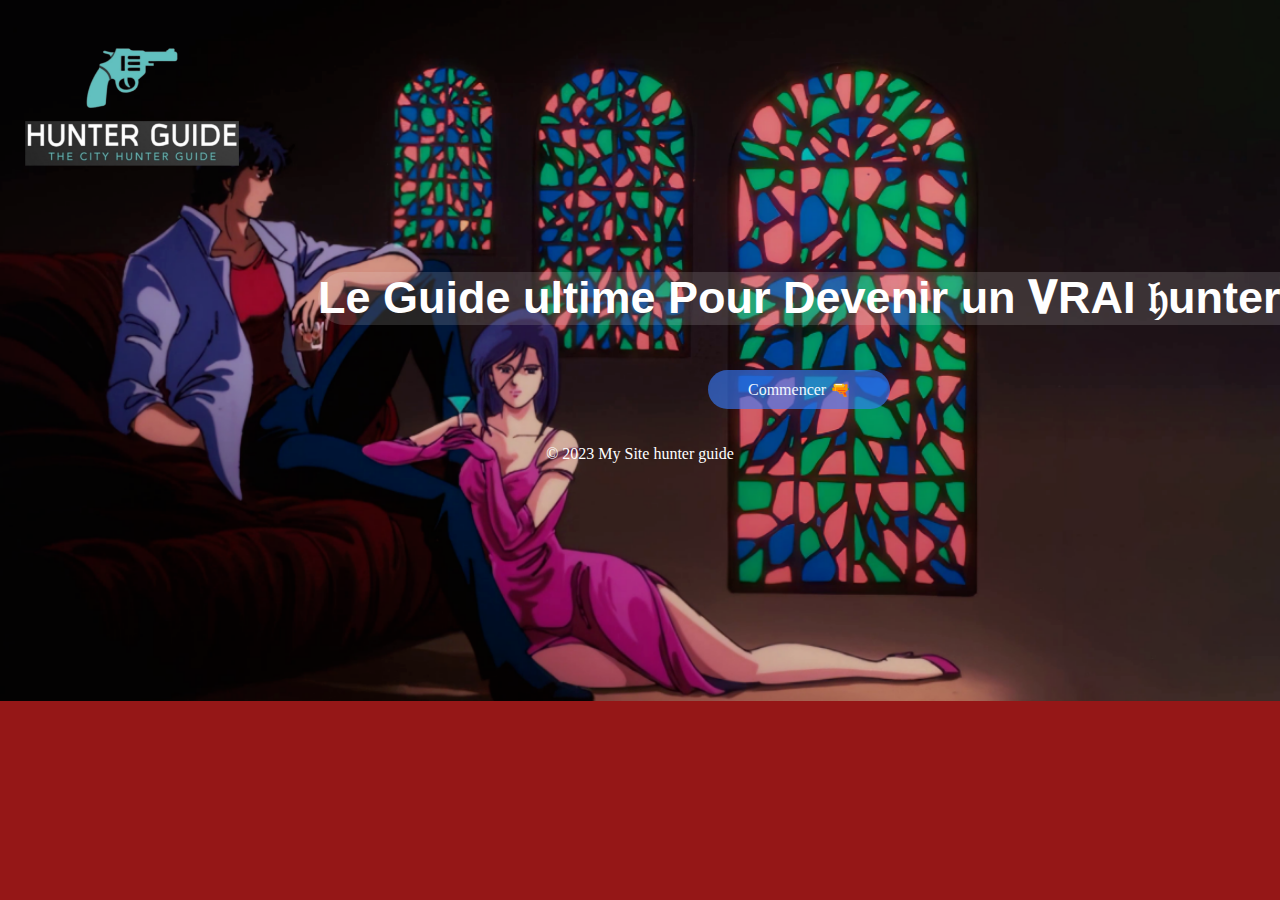
<file: index.html>
<!DOCTYPE html>
<html lang="fr">
<head>
    <meta charset="UTF-8">
    <meta name="viewport" content="width=device-width, initial-scale=1.0">
    <title>Page d'accueil guide du Hunter</title>
    <link rel="stylesheet" href="style.css">
</head>
<body>
    <div class="logo">
        <img src="image/logo3.png" alt="logo">
    </div>
    <div class="titre">
        <h1>Le Guide ultime Pour Devenir un &#119829;RAI &#120101;unter</h1>
    </div>
    <div class="contact">
        <a href="http://127.0.0.1:5500/index..html">Nous contacter</a>
    </div>
   
<div class="page2">
<a href="http://127.0.0.1:5500/index...html">Commencer &#128299;</a>
</div>
</body>
<footer>
    <p>&copy; 2023 My Site hunter guide</p>
</footer>
</html>
</file>
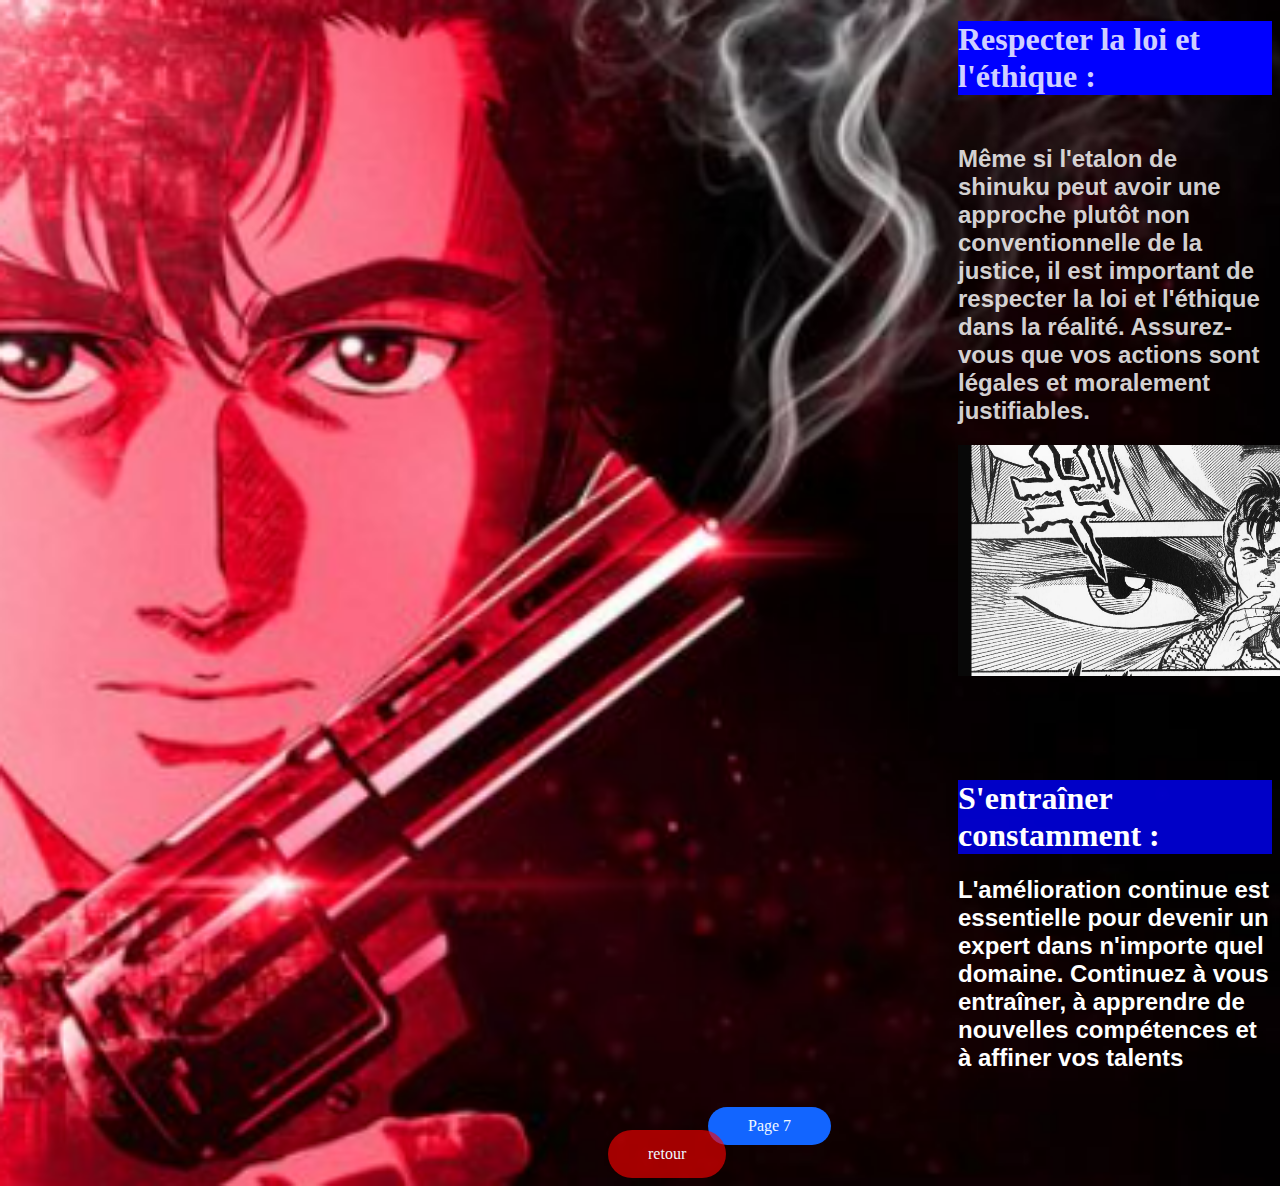
<file: index........html>
<!DOCTYPE html>
<html lang="en">
<head>
    <meta charset="UTF-8">
    <meta name="viewport" content="width=device-width, initial-scale=1.0">
    <title>Page 6 hunter guide</title>
    <link rel="stylesheet" href="style....css">
</head>
<body>
  
    <div class="t1">
        <h1>Respecter la loi et l'éthique :</h1>
        <h2>Même si l'etalon de shinuku peut avoir une approche plutôt non conventionnelle de la justice, il est important de respecter la loi et l'éthique dans la réalité. Assurez-vous que vos actions sont légales et moralement justifiables.</h2>
        <img src="image/Capture d'écran 2024-02-26 171810.png" alt="">
            </div>
            <div class="t2">
                <h1>S'entraîner constamment : </h1>
                <h2> L'amélioration continue est essentielle pour devenir un expert dans n'importe quel domaine. Continuez à vous entraîner, à apprendre de nouvelles compétences et à affiner vos talents</h2>
                    </div>
                    <div class="page22">
                        <a href="http://127.0.0.1:5500/index.........html">Page 7</a>
                            </div>
                            <div class="retour">
                                <a href="http://127.0.0.1:5500/index.......html">retour</a>
                                    </div>
</body>
</html>
</file>
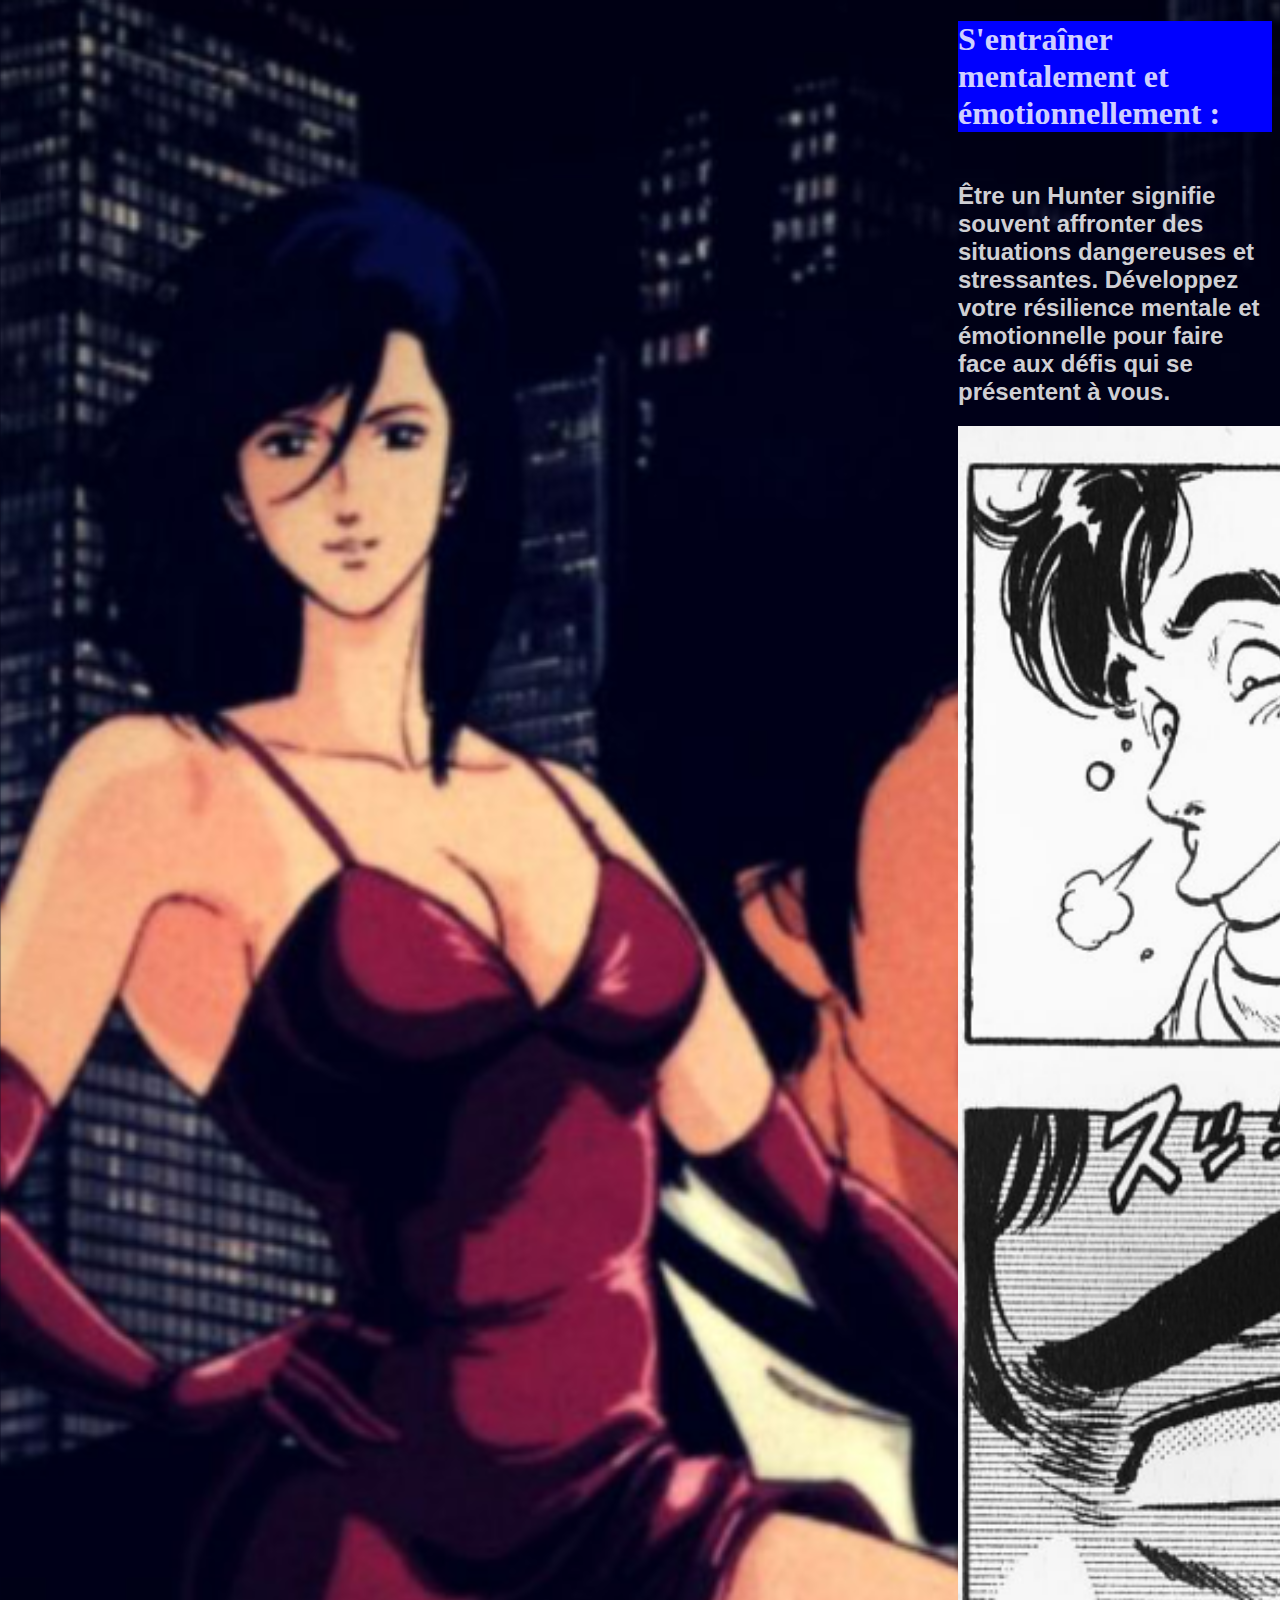
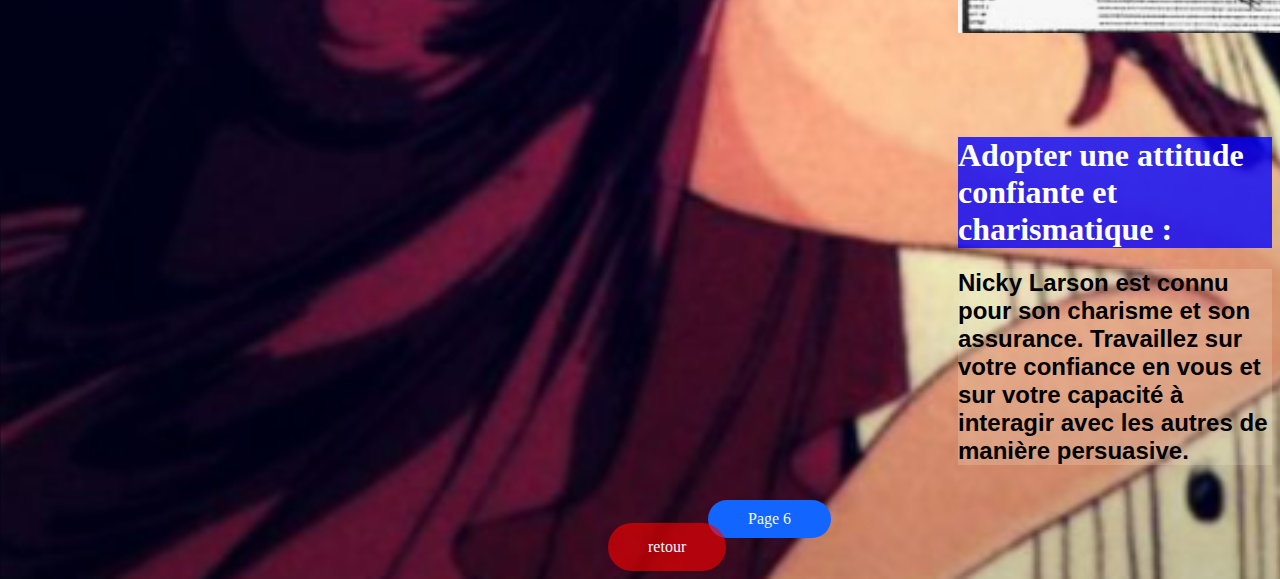
<file: index.......html>
<!DOCTYPE html>
<html lang="en">
<head>
    <meta charset="UTF-8">
    <meta name="viewport" content="width=device-width, initial-scale=1.0">
    <title>Hunter guide page 5</title>
    <link rel="stylesheet" href="style......css">
</head>
<body>
    
    <div class="t1">
        <h1> S'entraîner mentalement et émotionnellement : </h1>
        <h2>Être un Hunter signifie souvent affronter des situations dangereuses et stressantes. Développez votre résilience mentale et émotionnelle pour faire face aux défis qui se présentent à vous.</h2>
        <img src="image/Capture d'écran 2024-02-26 171247.png" alt="">
            </div>
            <div class="t2">
        <h1>Adopter une attitude confiante et charismatique : </h1>
        <h2>Nicky Larson est connu pour son charisme et son assurance. Travaillez sur votre confiance en vous et sur votre capacité à interagir avec les autres de manière persuasive.</h2>
            </div>
            <div class="page22">
        <a href="http://127.0.0.1:5500/index........html">Page 6</a>
            </div>
            <div class="retour">
                <a href="http://127.0.0.1:5500/index......html">retour</a>
                    </div>
</body>
</html>
</file>
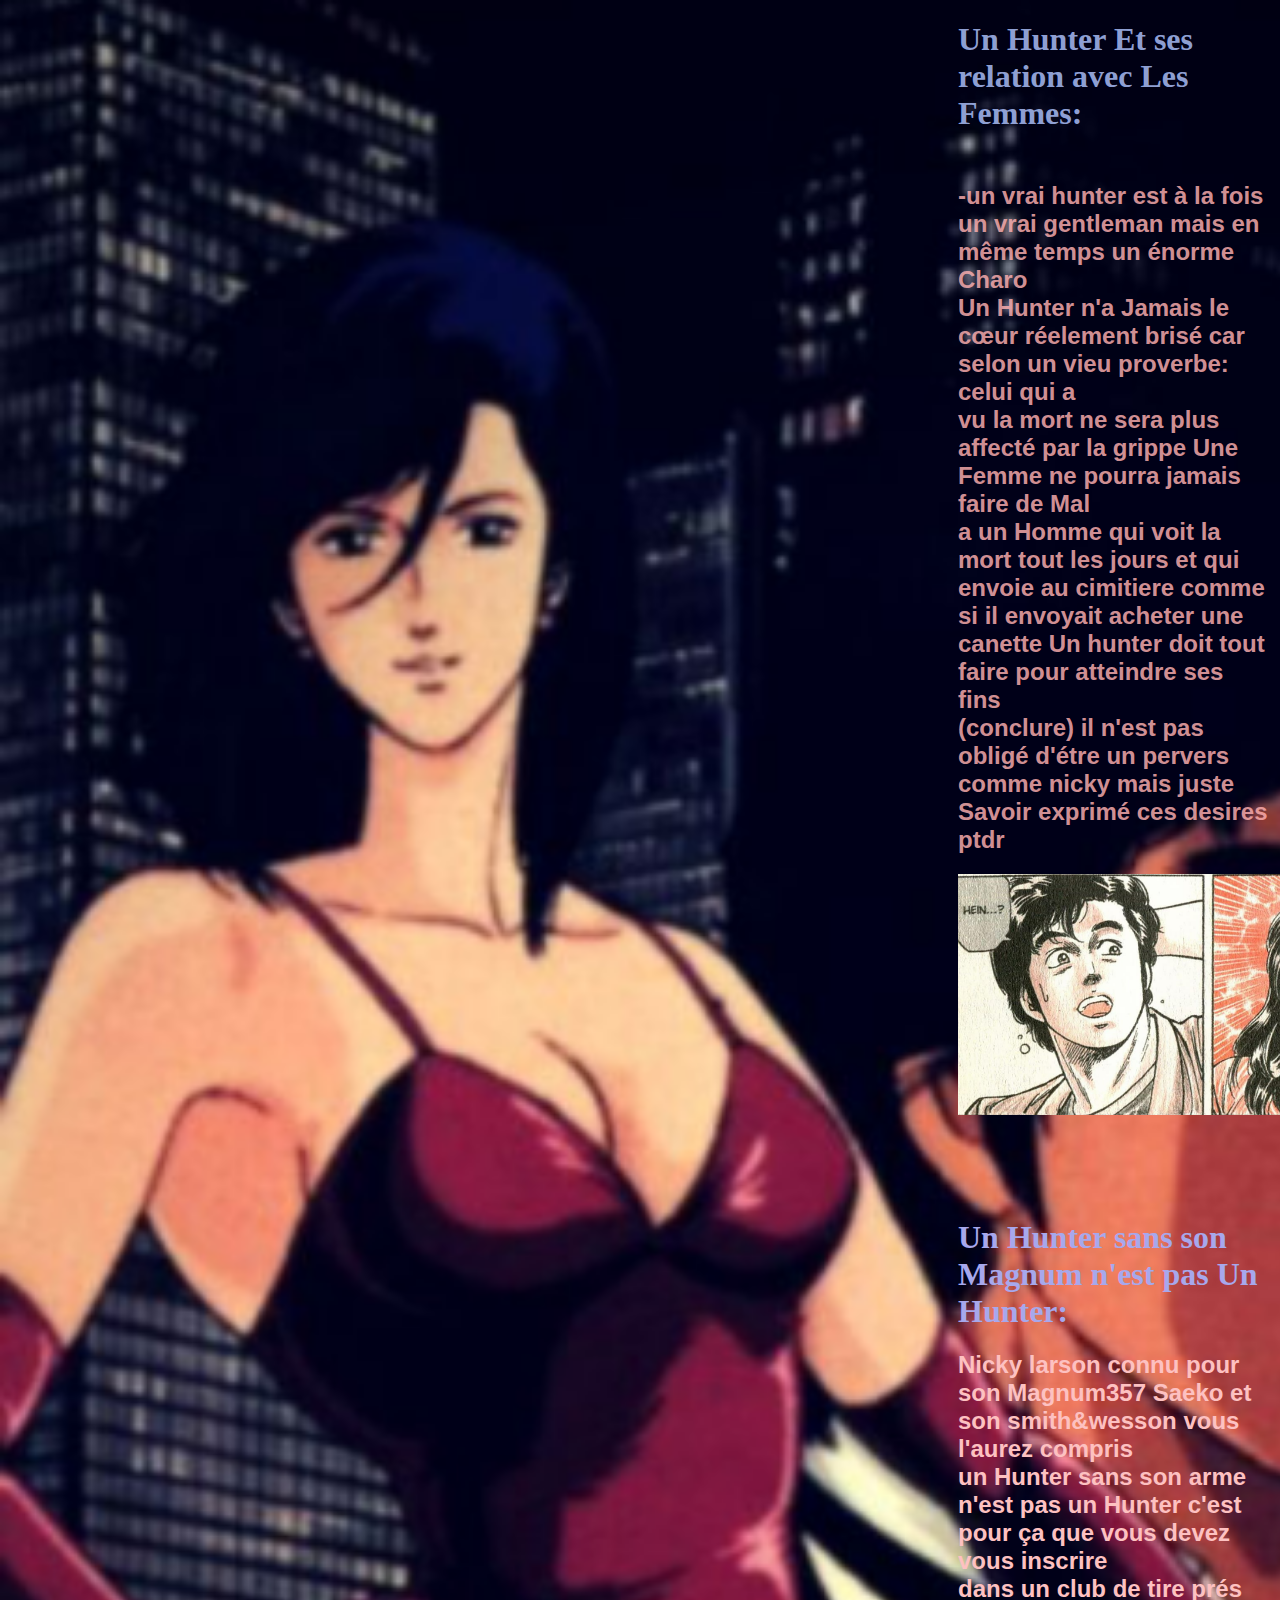
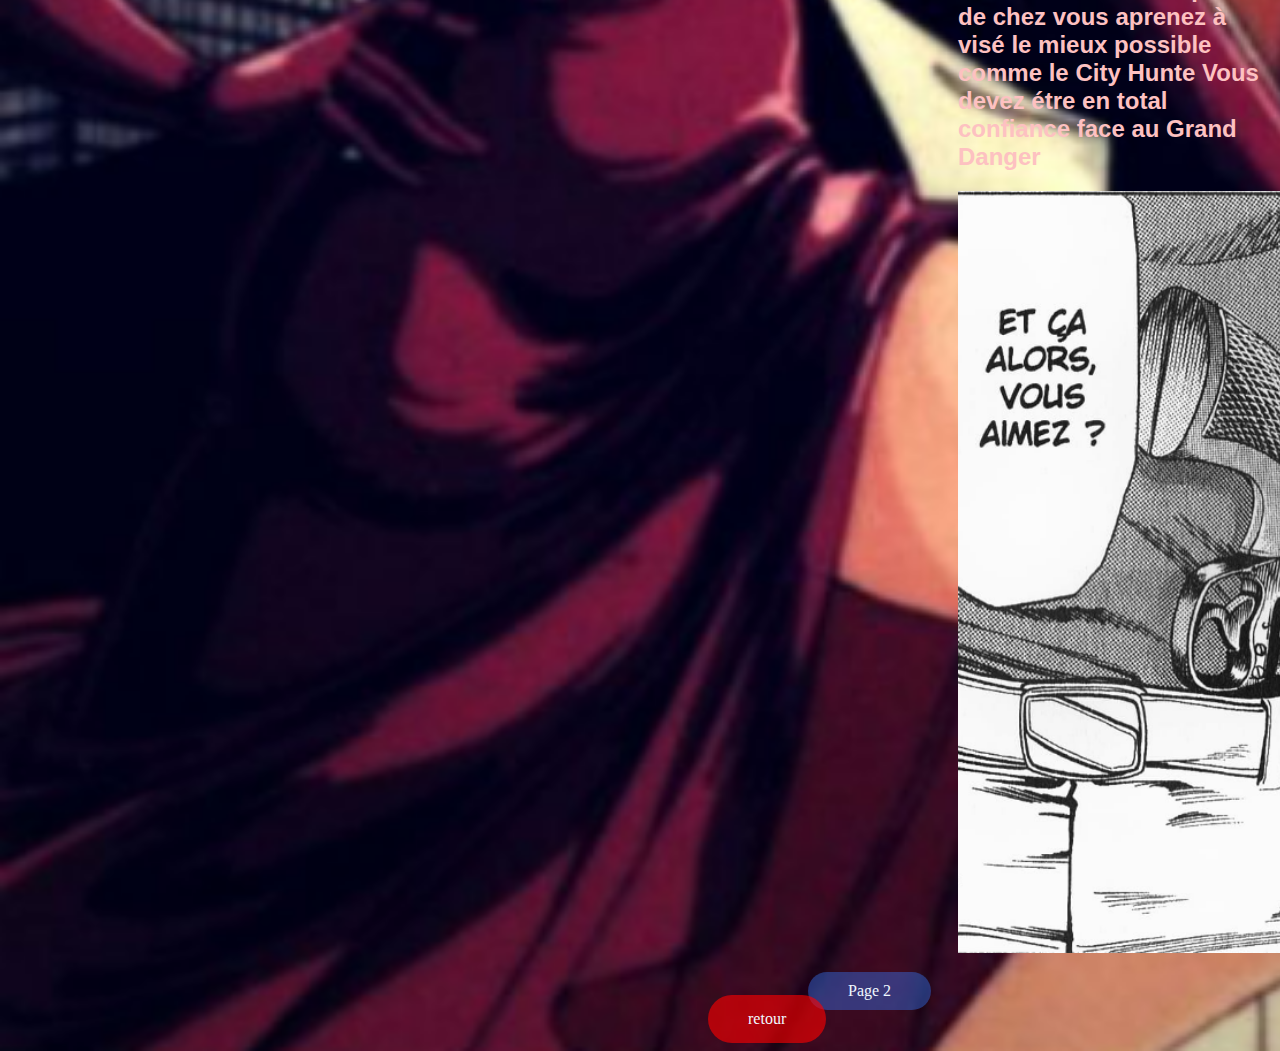
<file: index...html>
<!DOCTYPE html>
<html lang="fr">
<head>
    <meta charset="UTF-8">
    <meta name="viewport" content="width=device-width, initial-scale=1.0">
    <title>Les Regles Du Hunter</title>
    <link rel="stylesheet" href="style...css">
</head>
<body>
    
    <div class="t1">
<h1>Un Hunter Et ses relation avec Les Femmes:</h1>
<h2> -un vrai hunter est à la fois un vrai gentleman mais en même temps un énorme Charo <br>Un Hunter n'a Jamais le cœur réelement brisé car selon un vieu proverbe: celui qui a <br>vu la mort
    ne sera plus affecté par la grippe Une Femme ne pourra jamais faire de Mal <br> a un Homme qui voit la mort tout les jours et qui envoie au cimitiere comme si il envoyait acheter une canette
Un hunter doit tout faire pour atteindre ses fins <br> (conclure) il n'est pas obligé d'étre un pervers comme nicky mais juste <br> Savoir exprimé ces desires ptdr
</h2>
<img src="image/Capture d'écran 2024-05-07 210642.png" alt="">
    </div>
    <div class="t2">
<h1>Un Hunter sans son Magnum n'est pas Un Hunter:</h1>
<h2>Nicky larson connu pour son Magnum357 Saeko et son smith&wesson vous l'aurez compris <br> un Hunter sans son arme n'est pas un Hunter c'est pour ça que vous devez vous inscrire <br>
    dans un club de tire prés de chez vous aprenez à visé le mieux possible comme le City Hunte Vous devez étre en total confiance face au Grand Danger</h2>
    <img src="image/Capture d'écran 2024-05-07 212527.png" alt="">
    </div>
    <div class="page22">
<a href="http://127.0.0.1:5500/index....html">Page 2</a>
    </div>
    <div class="retour">
<a href="http://127.0.0.1:5500/index.html">retour</a>
    </div>
</body>
</html>
</file>
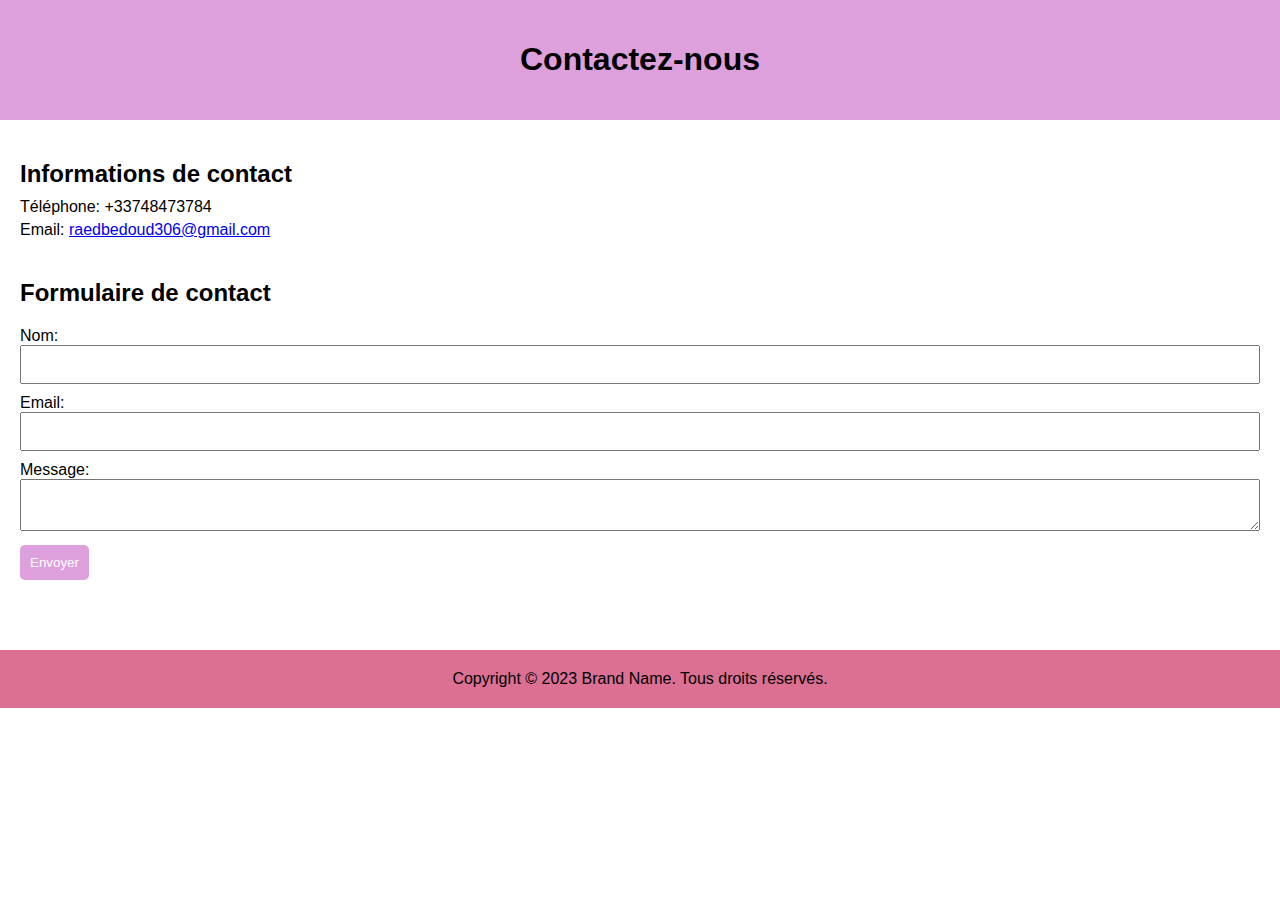
<file: index..html>
<!DOCTYPE html>
<html>
<head>
    <link rel="stylesheet" type="text/css" href="style..css">
</head>
<body>
    <header>
        <h1>Contactez-nous</h1>
    </header>
    <main>
        <section id="contact-info">
            <h2>Informations de contact</h2>
            <p>Téléphone: +33748473784</p>
            <p>Email: <a href="mailto:raedbedoud306@gmail.com">raedbedoud306@gmail.com</a></p>
        </section>
        <section id="contact-form">
            <h2>Formulaire de contact</h2>
            <form>
                <label for="name">Nom:</label><br>
                <input type="text" id="name" name="name"><br>
                <label for="email">Email:</label><br>
                <input type="email" id="email" name="email"><br>
                <label for="message">Message:</label><br>
                <textarea id="message" name="message"></textarea><br>
                <input type="submit" value="Envoyer">
            </form>
        </section>
    </main>
    <footer>
        <p>Copyright © 2023 Brand Name. Tous droits réservés.</p>
    </footer>
</body>
</html>
</file>
<file: style.css>
body{
        background-image: url('image/Capture\ d\'écran\ 2024-05-07\ 235025.png');
       background-repeat: no-repeat;
       background-size: cover;
    background-color: rgba(139, 0, 0, 0.911);
}

.logo img{
    width: 250px;
    margin-top: -20px;
    margin-left: -1.7;
}

.titre h1{
    
        color: white;
        font-family: 'Trebuchet MS', 'Lucida Sans Unicode', 'Lucida Grande', 'Lucida Sans', Arial, sans-serif;
    margin-left: 310px;
    font-size: 45px;
    background: rgba(245, 245, 245, 0.144);
    border-radius: 35px;
    width: 1000px;
}

.contact a{
    color: white;
    margin-left: 1450px;
    font-size: 20px;
    position: absolute;
    top: 0;
    right: 1;
    transition: color 0.5s;
}

.contact a:hover{
    color: plum;
}

.col1 h1{
    color: rgb(53, 130, 230);
    
 transform: translateY(650px);
    font-size: 35px;
}

.col1 h2{
    transform: translateY(700px);
    color: beige;
    font-size: 25px;
}

.col2 h1{
    color: rgb(68, 100, 243);
    
        transform: translateY(750px);
    font-size: 35px;
}

.image1 img{
    transform: translateY(310px);
    width: 500px;
    margin-left: 1020px;
}

.col2 h2{
    transform: translateY(770px);
    color: beige;
    font-size: 25px;
}

.page2 a{
    color: aliceblue;
    display: inline-block;
    text-decoration: none;
    background: rgba(55, 125, 255, 0.616);
    border-radius: 30px;
    padding: 10px 40px;
    margin-top: 15px;
    margin-left: 700px;
    transition: background 0.5s;
}

.page2 a:hover{
    background: rgba(255, 0, 0, 0.781);
}

footer{
    color: #fff;
    padding: 20px;
    text-align: center;
}
</file>
<file: style....css>
body {
    background-image: url(image/rouge.png);
    background-size: cover;
}

.t1 h1{
    color: rgba(255, 255, 255, 0.836);
    margin-left: 950px;
    background: blue;
}

.t1 h2{
    color: rgba(255, 255, 255, 0.836);
    margin-left: 950px;
    margin-top: 50px;
    font-family: 'Gill Sans', 'Gill Sans MT', Calibri, 'Trebuchet MS', sans-serif;
}

.t1 img{
    margin-left: 950px;
    width: 600px;
    height: auto;
}

.t2 h1{
    margin-left: 950px;
    color: rgb(255, 255, 255);
    margin-top: 100px;
    background: rgba(0, 0, 255, 0.781);
}

.t2 h2{
    margin-left: 950px;
    color: rgb(255, 255, 255);
    font-family: 'Gill Sans', 'Gill Sans MT', Calibri, 'Trebuchet MS', sans-serif;
}

.t2 img{
    margin-left: 950px;
    width: 600px;
    height: auto;
}

.page22 a{
    color: aliceblue;
    display: inline-block;
    text-decoration: none;
    background: rgb(18, 101, 255);
    border-radius: 30px;
    padding: 10px 40px;
    margin-top: 15px;
    margin-left: 700px;
    transition: background 0.5s;
}

.page22 a:hover{
    background-color: rgba(255, 0, 0, 0.795);
}
.retour a{
    color: aliceblue;
    display: inline-block;
    text-decoration: none;
    background: rgba(255, 0, 0, 0.616);
    border-radius: 30px;
    padding: 15px 40px;
    margin-top: -100px;
    margin-left: 600px;
    transition: background 0.5s;
}

.retour a:hover{
    background: rgba(3, 114, 241, 0.726);
}
</file>
<file: style......css>
body {
    background-image: url(image/saeko.png);
    background-size: cover;
}

.t1 h1{
    color: rgba(255, 255, 255, 0.836);
    margin-left: 950px;
    background: blue;
}

.t1 h2{
    color: rgba(255, 255, 255, 0.836);
    margin-left: 950px;
    margin-top: 50px;
    font-family: 'Gill Sans', 'Gill Sans MT', Calibri, 'Trebuchet MS', sans-serif;
}

.t1 img{
    margin-left: 950px;
    width: 600px;
    height: auto;
}

.t2 h1{
    margin-left: 950px;
    color: rgb(255, 255, 255);
    margin-top: 100px;
    background: rgba(0, 0, 255, 0.781);
}

.t2 h2{
    margin-left: 950px;
    color: rgb(0, 0, 0);
    font-family: 'Gill Sans', 'Gill Sans MT', Calibri, 'Trebuchet MS', sans-serif;
    background: rgba(245, 245, 220, 0.199);
}

.t2 img{
    margin-left: 950px;
    width: 600px;
    height: auto;
}

.page22 a{
    color: aliceblue;
    display: inline-block;
    text-decoration: none;
    background: rgb(18, 101, 255);
    border-radius: 30px;
    padding: 10px 40px;
    margin-top: 15px;
    margin-left: 700px;
    transition: background 0.5s;
}

.page22 a:hover{
    background-color: rgba(255, 0, 0, 0.795);
}

.retour a{
    color: aliceblue;
    display: inline-block;
    text-decoration: none;
    background: rgba(255, 0, 0, 0.616);
    border-radius: 30px;
    padding: 15px 40px;
    margin-top: -100px;
    margin-left: 600px;
    transition: background 0.5s;
}

.retour a:hover{
    background: rgba(3, 114, 241, 0.726);
}
</file>
<file: style...css>
body {
    background-image: url(image/saeko.png);
    background-size: cover;
}

.t1 h1{
    color: rgba(175, 196, 255, 0.836);
    margin-left: 950px;
}

.t1 h2{
    color: rgba(255, 176, 176, 0.836);
    margin-left: 950px;
    margin-top: 50px;
    font-family: 'Gill Sans', 'Gill Sans MT', Calibri, 'Trebuchet MS', sans-serif;
}

.t1 img{
    margin-left: 950px;
    width: 600px;
    height: auto;
}

.t2 h1{
    margin-left: 950px;
    color: rgb(167, 168, 236);
    margin-top: 100px;
}

.t2 h2{
    margin-left: 950px;
    color: rgb(253, 193, 193);
    font-family: 'Gill Sans', 'Gill Sans MT', Calibri, 'Trebuchet MS', sans-serif;
}

.t2 img{
    margin-left: 950px;
    width: 600px;
    height: auto;
}

.page22 a{
    color: aliceblue;
    display: inline-block;
    text-decoration: none;
    background: rgba(55, 125, 255, 0.404);
    border-radius: 30px;
    padding: 10px 40px;
    margin-top: 15px;
    margin-left: 800px;
    transition: background 0.5s;
}

.page22 a:hover{
    background-color: rgba(255, 0, 0, 0.795);
}

.retour a{
    color: aliceblue;
    display: inline-block;
    text-decoration: none;
    background: rgba(255, 0, 0, 0.616);
    border-radius: 30px;
    padding: 15px 40px;
    margin-top: -600px;
    margin-left: 700px;
    transition: background 0.5s;
}

.retour a:hover{
    background: rgba(3, 114, 241, 0.726);
}
</file>
<file: style..css>
* {
    box-sizing: border-box;
}

body {
    margin: 0;
    padding: 0;
    font-family: Arial, sans-serif;
    background-color: white;
    color: black;
}

header {
    display: flex;
    justify-content: center;
    align-items: center;
    background-color: plum;
    padding: 20px;
}

main {
    padding: 20px;
}

#contact-info {
    margin-bottom: 20px;
}

#contact-info h2 {
    margin-bottom: 10px;
}

#contact-info p {
    margin: 0;
    margin-bottom: 5px;
}

#contact-form {
    display: flex;
    flex-direction: column;
}

#contact-form label {
    margin-bottom: 5px;
}

#contact-form input[type="text"],
#contact-form input[type="email"],
#contact-form textarea {
    width: 100%;
    padding: 10px;
    margin-bottom: 10px;
}

#contact-form input[type="submit"] {
    background-color: plum;
    color: white;
    border: none;
    border-radius: 5px;
    padding: 10px;
    cursor: pointer;
}

footer {
    display: flex;
    justify-content: center;
    align-items: center;
    background-color: palevioletred;
    padding: 20px;
    margin-top: 50px;
}

footer p {
    margin: 0;
    padding: 0;
}
</file>
